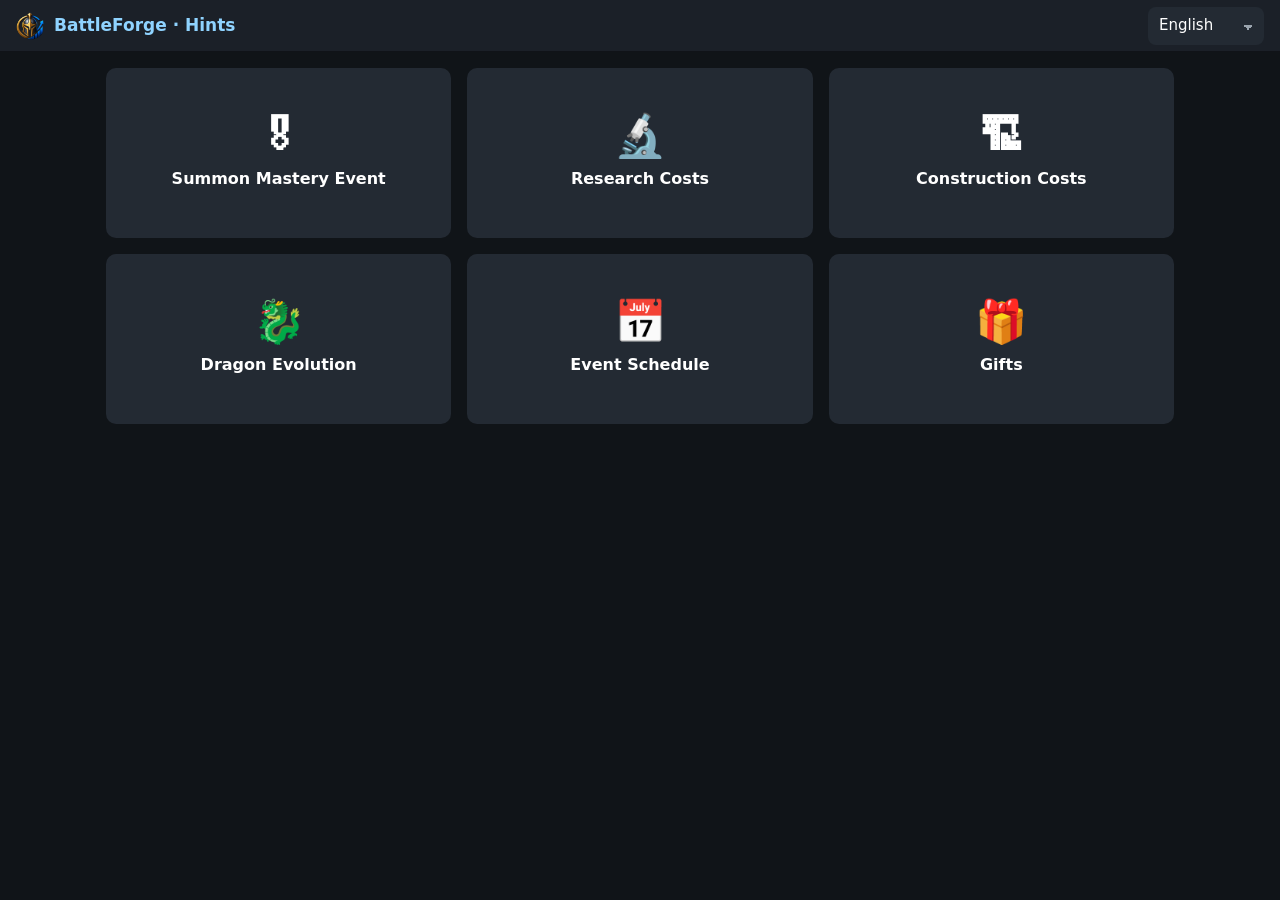
<file: docs/index.html>
<!doctype html>
<html lang="en">
<head>
<meta charset="utf-8">
<meta name="viewport" content="width=device-width, initial-scale=1, viewport-fit=cover">
<meta name="theme-color" content="#101418">
<meta name="description" content="Total Battle reference: Summon Mastery order, research and construction costs, dragon evolution, event schedule, gift links.">
<title>BattleForge Hints</title>
<link rel="icon" type="image/png" sizes="32x32" href="img/favicon-32.png">
<link rel="apple-touch-icon" href="img/apple-touch-icon.png">
<link rel="manifest" href="manifest.webmanifest">
<link rel="stylesheet" href="style.css">
</head>
<body>
<header class="topbar">
  <button class="icon-btn" id="back" type="button" aria-label="Back" hidden>
    <svg viewBox="0 0 24 24" width="22" height="22" aria-hidden="true"><path d="M15 5l-7 7 7 7" fill="none" stroke="currentColor" stroke-width="2.2" stroke-linecap="round" stroke-linejoin="round"/></svg>
  </button>
  <a class="brand" href="#/" id="brand"><img src="img/logo-192.png" alt="" width="28" height="28"><span id="title">BattleForge</span></a>
  <label class="lang">
    <span class="visually-hidden">Language</span>
    <select id="lang"></select>
  </label>
</header>
<main id="view" tabindex="-1"></main>
<div class="sumbar" id="sumbar" hidden></div>
<script src="app.js"></script>
</body>
</html>
</file>
<file: docs/style.css>
:root {
  --bg: #101418;
  --bg-alt: #1b2028;
  --bg-btn: #232a33;
  --bg-btn-active: #31404d;
  --fg: #ffffff;
  --fg-title: #8fd3ff;
  --fg-muted: #9aa4ae;
  --warn: #e0c880;
  --danger: #e08080;
  --ok: #7fd88f;
  --radius: 10px;
  --gutter: 16px;
  --topbar-h: 52px;
  --font: "Segoe UI", system-ui, -apple-system, Roboto, "Helvetica Neue", Arial, sans-serif;
  --mono: ui-monospace, "Cascadia Mono", Consolas, "Roboto Mono", monospace;
  color-scheme: dark;
}

* { box-sizing: border-box; }
[hidden] { display: none !important; }
html { -webkit-text-size-adjust: 100%; }
body {
  margin: 0;
  background: var(--bg);
  color: var(--fg);
  font: 15px/1.45 var(--font);
  min-height: 100vh;
}
img { display: block; }
button, select { font: inherit; color: inherit; }
a { color: var(--fg-title); }
.visually-hidden {
  position: absolute; width: 1px; height: 1px; overflow: hidden; clip: rect(0 0 0 0); white-space: nowrap;
}

.topbar {
  position: sticky; top: 0; z-index: 20;
  display: flex; align-items: center; gap: 8px;
  height: calc(var(--topbar-h) + env(safe-area-inset-top));
  padding: env(safe-area-inset-top) max(var(--gutter), env(safe-area-inset-right)) 0 max(var(--gutter), env(safe-area-inset-left));
  background: var(--bg-alt);
  border-bottom: 1px solid #0006;
}
.brand {
  display: flex; align-items: center; gap: 10px; min-width: 0; flex: 1;
  color: var(--fg-title); text-decoration: none; font-weight: 600; font-size: 17px;
}
.brand img { border-radius: 6px; flex: none; }
.brand span { overflow: hidden; text-overflow: ellipsis; white-space: nowrap; }
.icon-btn {
  flex: none; display: grid; place-items: center;
  width: 40px; height: 40px; margin-left: -8px;
  background: none; border: 0; border-radius: 50%; cursor: pointer; color: var(--fg-title);
}
.icon-btn:hover, .icon-btn:focus-visible { background: var(--bg-btn); }
select {
  background: var(--bg-btn); border: 1px solid transparent; border-radius: 8px;
  padding: 7px 28px 7px 10px; min-height: 38px; cursor: pointer;
  appearance: none;
  background-image: linear-gradient(45deg, transparent 50%, var(--fg-muted) 50%), linear-gradient(135deg, var(--fg-muted) 50%, transparent 50%);
  background-position: calc(100% - 15px) 55%, calc(100% - 10px) 55%;
  background-size: 5px 5px; background-repeat: no-repeat;
  max-width: 100%;
}
select:focus-visible, button:focus-visible, a:focus-visible { outline: 2px solid var(--fg-title); outline-offset: 2px; }

main {
  max-width: 1100px; margin: 0 auto;
  padding: 16px max(var(--gutter), env(safe-area-inset-right)) calc(32px + env(safe-area-inset-bottom)) max(var(--gutter), env(safe-area-inset-left));
  outline: none;
}
body.has-sumbar main { padding-bottom: calc(96px + env(safe-area-inset-bottom)); }
h1 { font-size: 22px; margin: 4px 0 12px; color: var(--fg-title); font-weight: 600; }
h2 { font-size: 16px; margin: 22px 0 10px; color: var(--fg-title); font-weight: 600; }
.hint { color: var(--fg-muted); font-size: 13.5px; margin: 0 0 12px; }
.warn { color: var(--warn); }
.toolbar { display: flex; flex-wrap: wrap; align-items: center; gap: 10px 14px; margin-bottom: 14px; }
.toolbar label { display: flex; align-items: center; gap: 8px; color: var(--fg-muted); min-width: 0; }
.toolbar select { min-width: 0; }
.spacer { flex: 1; }
.btn {
  display: inline-flex; align-items: center; justify-content: center; gap: 6px;
  min-height: 36px; padding: 6px 14px;
  background: var(--bg-btn); border: 0; border-radius: var(--radius);
  cursor: pointer; text-decoration: none; color: var(--fg); font-size: 14px;
}
.btn:hover { background: var(--bg-btn-active); }
.status { color: var(--fg-muted); font-size: 13px; }

.tiles { display: grid; grid-template-columns: repeat(2, minmax(0, 1fr)); gap: 12px; }
@media (min-width: 720px) { .tiles { grid-template-columns: repeat(3, minmax(0, 1fr)); gap: 16px; } }
.tile {
  display: flex; flex-direction: column; align-items: center; justify-content: center; gap: 10px;
  min-height: 128px; padding: 16px 10px;
  background: var(--bg-btn); border-radius: var(--radius);
  color: var(--fg); text-decoration: none; text-align: center; font-weight: 600;
  transition: background .15s;
}
.tile:hover, .tile:focus-visible { background: var(--bg-btn-active); }
.tile .glyph { font-size: 34px; line-height: 1; }
@media (min-width: 720px) { .tile { min-height: 170px; font-size: 16px; } .tile .glyph { font-size: 42px; } }

.table-wrap { overflow-x: auto; -webkit-overflow-scrolling: touch; border-radius: 8px; }
table { border-collapse: separate; border-spacing: 1px; width: 100%; }
th, td { padding: 5px 8px; text-align: center; white-space: nowrap; }
th { background: var(--bg-alt); color: var(--fg-title); font-weight: 600; font-size: 13.5px; }
tbody tr:nth-child(odd) td { background: var(--bg); }
tbody tr:nth-child(even) td { background: var(--bg-alt); }
td.num { font-family: var(--mono); font-variant-numeric: tabular-nums; color: var(--fg-muted); font-size: 13.5px; }
td.lvl { color: var(--fg-title); font-family: var(--mono); }
td.pick { cursor: pointer; user-select: none; -webkit-tap-highlight-color: transparent; }
td.pick:hover { color: var(--fg); }
td.pick.on, .chip.on { background: var(--bg-btn-active) !important; color: var(--fg-title) !important; box-shadow: inset 0 0 0 1px var(--fg-title); }
td.total { color: var(--ok); }
th .res { width: 26px; height: 26px; margin: 0 auto; }
.th-icon { display: inline-flex; align-items: center; gap: 6px; }
.th-icon img { width: 18px; height: 18px; }

.rtable td.name { text-align: left; white-space: normal; min-width: 210px; position: sticky; left: 0; z-index: 1; }
.rtable .name-in { display: flex; align-items: center; gap: 8px; font-size: 13.5px; }
.rtable .name-in img { width: 40px; height: 40px; flex: none; }
.rtable th:first-child { position: sticky; left: 0; z-index: 2; text-align: left; }

.rcards { display: grid; gap: 10px; }
.rcard { background: var(--bg-alt); border-radius: var(--radius); padding: 10px; }
.rcard-head { display: flex; align-items: center; gap: 10px; }
.rcard-head img { width: 40px; height: 40px; flex: none; }
.rcard-name { flex: 1; min-width: 0; font-size: 14px; }
.levels { display: grid; grid-template-columns: repeat(5, minmax(0, 1fr)); gap: 4px; margin-top: 8px; }
.chip {
  display: flex; flex-direction: column; align-items: center; justify-content: center;
  min-height: 40px; padding: 3px 2px;
  background: var(--bg); border: 0; border-radius: 6px; cursor: pointer;
  color: var(--fg-muted); font-family: var(--mono); font-size: 12.5px; font-variant-numeric: tabular-nums;
  -webkit-tap-highlight-color: transparent;
}
.chip small { font-family: var(--font); font-size: 10px; color: var(--fg-muted); opacity: .75; }
.chip.total { color: var(--ok); min-width: 76px; flex: none; }
.chip.total small { color: var(--ok); }

.bpick { display: flex; align-items: center; gap: 12px; }
.bpick img { width: 56px; height: 56px; }
.btable { max-width: 560px; }

.seg { display: flex; gap: 6px; overflow-x: auto; padding-bottom: 4px; margin-bottom: 12px; scrollbar-width: thin; }
.seg button {
  flex: none; min-height: 36px; padding: 6px 12px;
  background: var(--bg-btn); border: 0; border-radius: 999px; cursor: pointer; font-size: 14px; white-space: nowrap;
}
.seg button[aria-pressed="true"] { background: var(--bg-btn-active); color: var(--fg-title); box-shadow: inset 0 0 0 1px var(--fg-title); }
.narrow-table { max-width: 440px; }

.sumbar {
  position: fixed; left: 0; right: 0; bottom: 0; z-index: 20;
  display: flex; align-items: center; flex-wrap: wrap; gap: 6px 14px;
  padding: 10px max(var(--gutter), env(safe-area-inset-right)) calc(10px + env(safe-area-inset-bottom)) max(var(--gutter), env(safe-area-inset-left));
  background: var(--bg-alt); border-top: 1px solid #0008;
  box-shadow: 0 -6px 18px #0006;
}
.sumbar .sum { display: inline-flex; align-items: center; gap: 5px; color: var(--ok); font-weight: 600; font-variant-numeric: tabular-nums; }
.sumbar .sum img { width: 22px; height: 22px; }
.sumbar .label { color: var(--fg-muted); }
.sumbar .reset { margin-left: auto; }
@media (max-width: 480px) { .sumbar .reset-text { display: none; } .sumbar .reset { min-width: 40px; } }

.events { display: grid; gap: 6px; }
.event {
  display: grid; grid-template-columns: 70px minmax(0, 1fr) auto; align-items: center; gap: 12px;
  padding: 9px 12px; background: var(--bg-alt); border-radius: 8px;
}
.event .when { font-family: var(--mono); font-variant-numeric: tabular-nums; line-height: 1.2; }
.event .when b { display: block; font-size: 16px; color: var(--fg); font-weight: 600; }
.event .when span { font-size: 12px; color: var(--fg-muted); }
.event .what { min-width: 0; }
.event .what b { display: block; font-weight: 600; }
.event .what span { color: var(--fg-muted); font-size: 13px; }
.event .cd { font-family: var(--mono); font-variant-numeric: tabular-nums; color: var(--fg-title); text-align: right; font-size: 14px; }
.event.started { opacity: .8; }
.event.started .cd { color: var(--ok); font-family: var(--font); font-size: 13px; }
.day { color: var(--fg-muted); font-size: 12.5px; text-transform: uppercase; letter-spacing: .04em; margin: 10px 0 2px; }

.gifts { display: grid; gap: 6px; }
.gift { display: flex; flex-wrap: wrap; align-items: center; gap: 8px 12px; padding: 9px 12px; background: var(--bg-alt); border-radius: 8px; }
.gift-title { flex: 1 1 200px; min-width: 0; }
.gift-title code { color: var(--fg-muted); font-size: 12.5px; margin-left: 4px; font-family: var(--mono); }
.gift-links { display: flex; flex-wrap: wrap; gap: 6px; }
.gift-links .btn { min-height: 34px; padding: 5px 12px; font-size: 13.5px; }

.summon { display: grid; grid-template-columns: repeat(auto-fill, minmax(150px, 1fr)); gap: 10px; }
@media (max-width: 420px) { .summon { grid-template-columns: repeat(2, minmax(0, 1fr)); } }
.captain {
  position: relative; display: flex; flex-direction: column; align-items: center; gap: 6px;
  padding: 10px 8px 12px; background: var(--bg-alt); border-radius: var(--radius);
}
.captain img { width: 84px; height: 116px; }
.captain .pos {
  position: absolute; top: 8px; left: 8px;
  min-width: 30px; padding: 2px 6px; border-radius: 999px;
  background: var(--bg-btn-active); color: var(--fg-title); font-weight: 600; font-size: 13px; text-align: center;
}
.captain .nm { font-weight: 600; text-align: center; }

.error { text-align: center; padding: 28px 16px; background: var(--bg-alt); border-radius: var(--radius); }
.error .glyph { font-size: 30px; color: var(--warn); }
footer.credits { margin-top: 28px; color: var(--fg-muted); font-size: 12.5px; }

@media (prefers-reduced-motion: reduce) { * { transition: none !important; } }

.seg a {
  flex: none; display: inline-flex; align-items: center; min-height: 36px; padding: 6px 14px;
  background: var(--bg-btn); border-radius: 999px; color: var(--fg); text-decoration: none; font-size: 14px; white-space: nowrap;
}
.seg a[aria-current="page"] { background: var(--bg-btn-active); color: var(--fg-title); box-shadow: inset 0 0 0 1px var(--fg-title); }

.legend { display: flex; flex-wrap: wrap; gap: 6px; margin-bottom: 12px; }
.cal { display: grid; gap: 8px; }
@media (min-width: 900px) { .cal { grid-template-columns: repeat(2, minmax(0, 1fr)); } }
.calday { background: var(--bg-alt); border-radius: var(--radius); padding: 10px 12px; }
.calday.today { box-shadow: inset 0 0 0 1px var(--fg-title); }
.calday-head { display: flex; flex-wrap: wrap; align-items: center; gap: 4px 10px; margin-bottom: 8px; }
.summon-now { display: flex; align-items: center; gap: 12px; margin-bottom: 12px; }
.summon-now img { width: 42px; height: 58px; flex: none; }
.day-start { color: var(--fg-muted); font-size: 13px; }
.today-badge { background: var(--bg-btn-active); color: var(--fg-title); border-radius: 999px; padding: 1px 9px; font-size: 12.5px; font-weight: 600; }
.calday-head .status { margin-left: auto; font-variant-numeric: tabular-nums; }
.evchips { display: flex; flex-wrap: wrap; gap: 6px; }
.ev { display: inline-block; padding: 3px 10px; border-radius: 999px; background: var(--bg-btn); font-size: 13.5px; line-height: 1.35; }
.ev small { color: var(--fg-muted); font-size: 12px; }
.ev.monthly { color: var(--warn); box-shadow: inset 0 0 0 1px #e0c88066; }
.ev.biweekly { color: var(--fg-title); box-shadow: inset 0 0 0 1px #8fd3ff55; }
.calday .hint { margin: 8px 0 0; font-size: 12.5px; }
.calcap { display: flex; align-items: center; gap: 8px; margin-top: 8px; color: var(--fg-muted); font-size: 13px; }
.calcap img { width: 24px; height: 33px; }

.captain.now { box-shadow: inset 0 0 0 2px var(--fg-title); }
.now-badge { color: var(--fg-title); font-size: 12px; text-align: center; }
</file>
